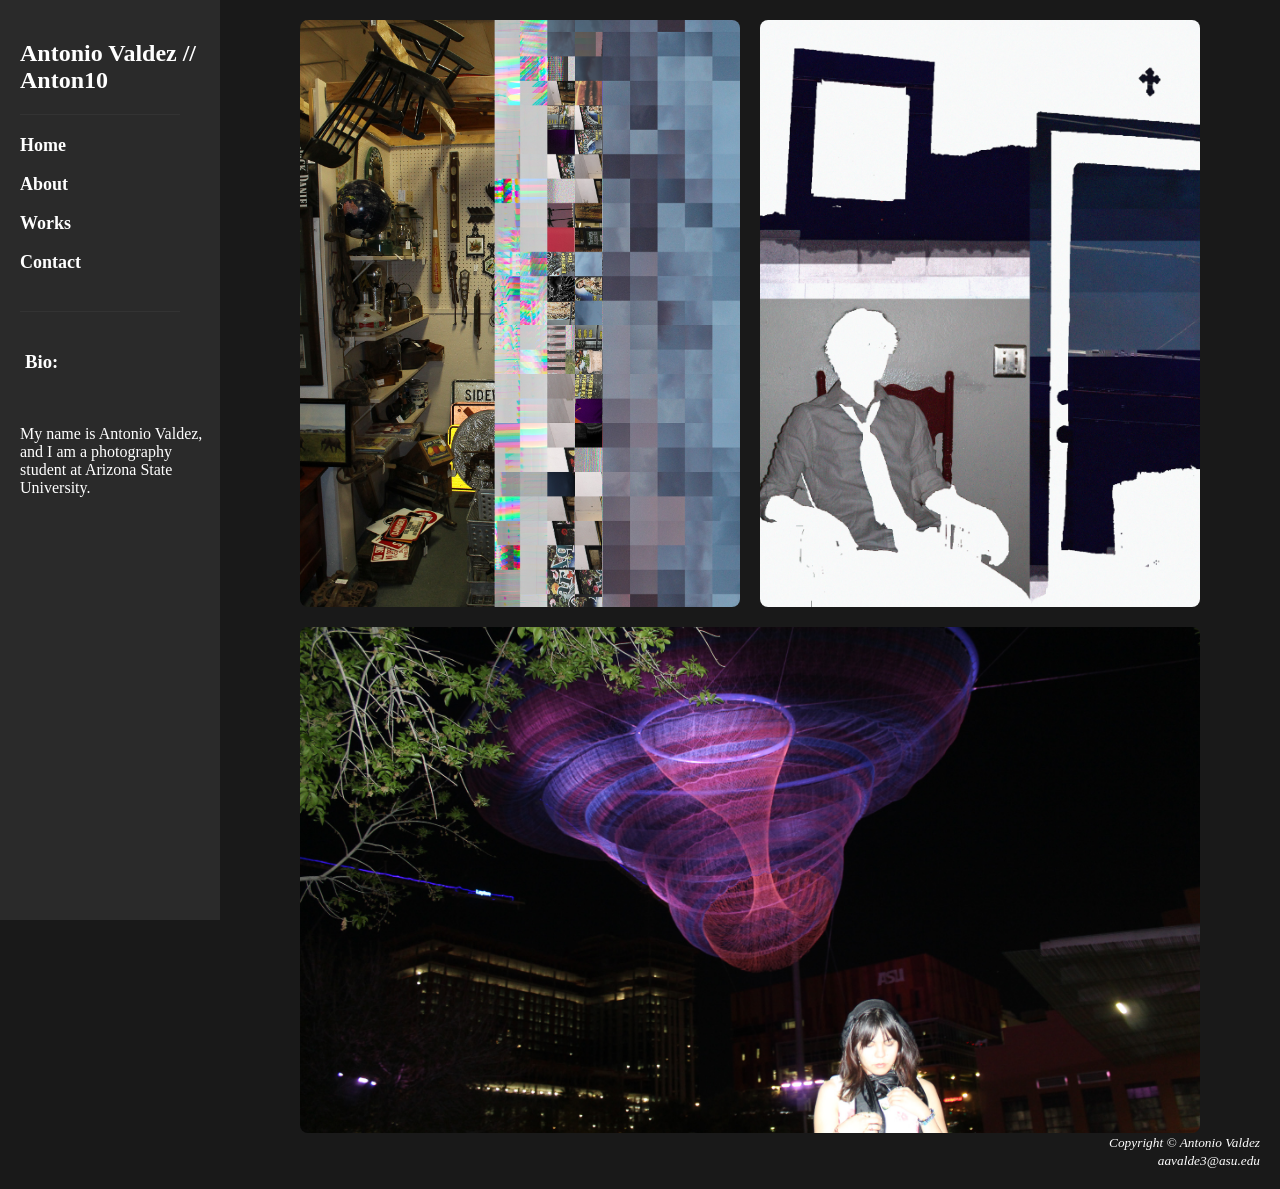
<file: index.html>
<!DOCTYPE html>
<html lang="en">
<head>
    <meta charset="UTF-8">
    <meta name="viewport" content="width=device-width, initial-scale=1.0">
    <title>Anton10 Photography</title>
    <link rel="stylesheet" href="design.css">
</head>

<body>
    <nav class="sidebar">
        <h1>Antonio Valdez // Anton10</h1> <hr>
        <div class="navigation">
            <a href="index.html">Home</a><br>
            <a href="about.html">About</a><br>
            <a href="works.html">Works</a><br>
            <a href="contact.html">Contact</a><br>
        </div> <hr>
        <h3>Bio:</h3> <br>
        <p>
            My name is Antonio Valdez, and I am a photography student at Arizona State University.
        </p>
    </nav>

    <main class="content">
        <div class="image-grid">
            <img src="portrait1.jpg" class="portrait" alt="Description">
            <img src="portrait2.jpg" class="portrait" alt="Description">
            <img src="landscape1.jpg" class="landscape" alt="Description">
        </div>

        <footer>
            <small><i>
                Copyright © Antonio Valdez<br>
                aavalde3@asu.edu
            </i></small>
        </footer>
    </main>
</body>
</html>
</file>
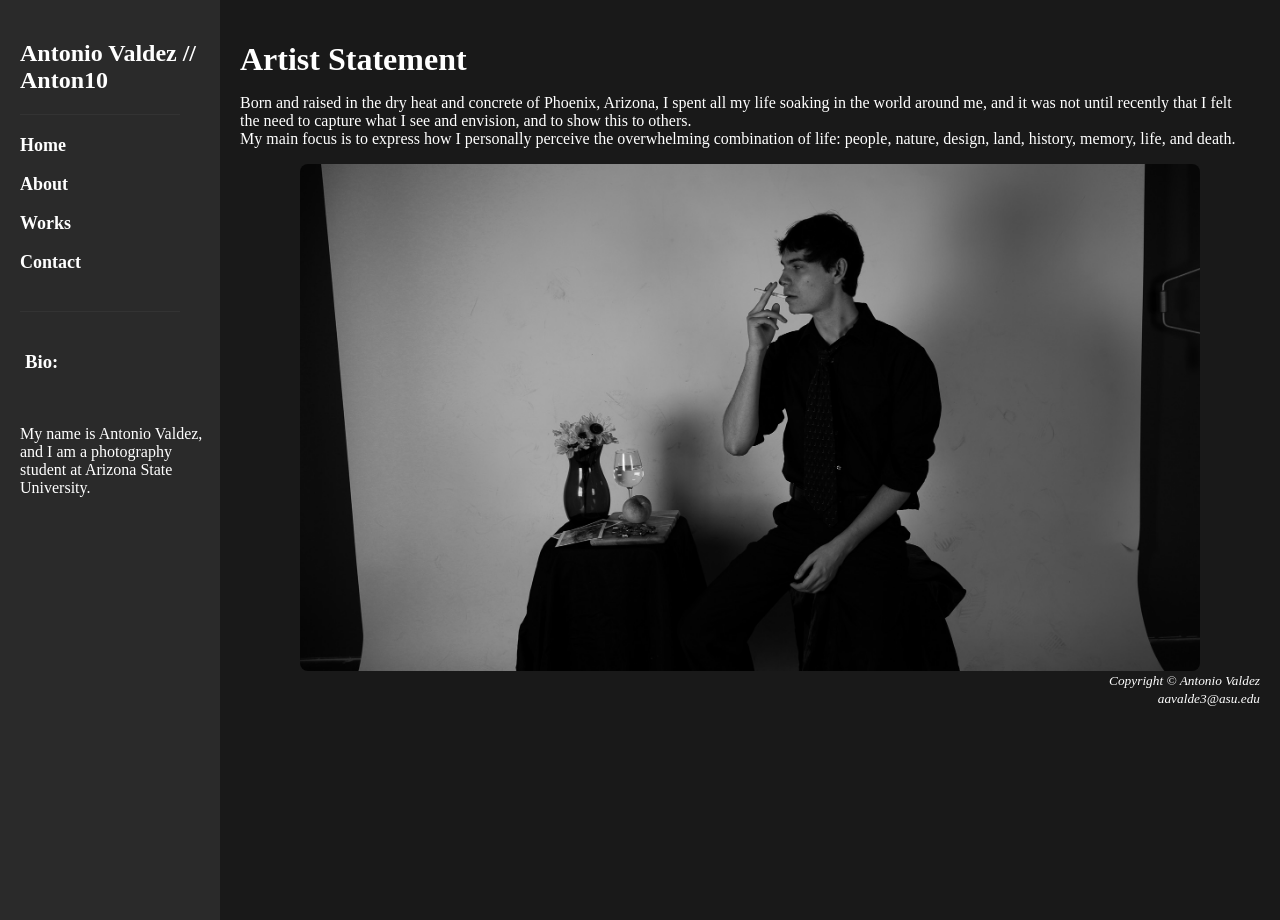
<file: about.html>
<!DOCTYPE html>
<html lang="en">
<head>
    <meta charset="UTF-8">
    <meta name="viewport" content="width=device-width, initial-scale=1.0">
    <title>Anton10 Photography :: About</title>
    <link rel="stylesheet" href="design.css">
</head>

<body>
    <nav class="sidebar">
        <h1>Antonio Valdez // Anton10</h1> <hr>
        <div class="navigation">
            <a href="index.html">Home</a><br>
            <a href="about.html">About</a><br>
            <a href="works.html">Works</a><br>
            <a href="contact.html">Contact</a><br>
        </div> <hr>
        <h3>Bio:</h3> <br>
        <p>
            My name is Antonio Valdez, and I am a photography student at Arizona State University.
        </p>
    </nav>

    <main class="content">
        <div>
            <h1>
                Artist Statement
            </h1>
            <p>
                Born and raised in the dry heat and concrete of Phoenix, Arizona, I spent all my life soaking in the world around me, and it was not until recently that I felt the need to capture what I see and envision, and to show this to others. <br>
                My main focus is to express how I personally perceive the overwhelming combination of life: people, nature, design, land, history, memory, life, and death.
            </p>
        </div>
        <div class="image-grid">
            <img src="landscape5.jpg" class="landscape" alt="Description">
        </div>

        <footer>
            <small><i>
                Copyright © Antonio Valdez<br>
                aavalde3@asu.edu
            </i></small>
        </footer>
    </main>
</body>
</html>
</file>
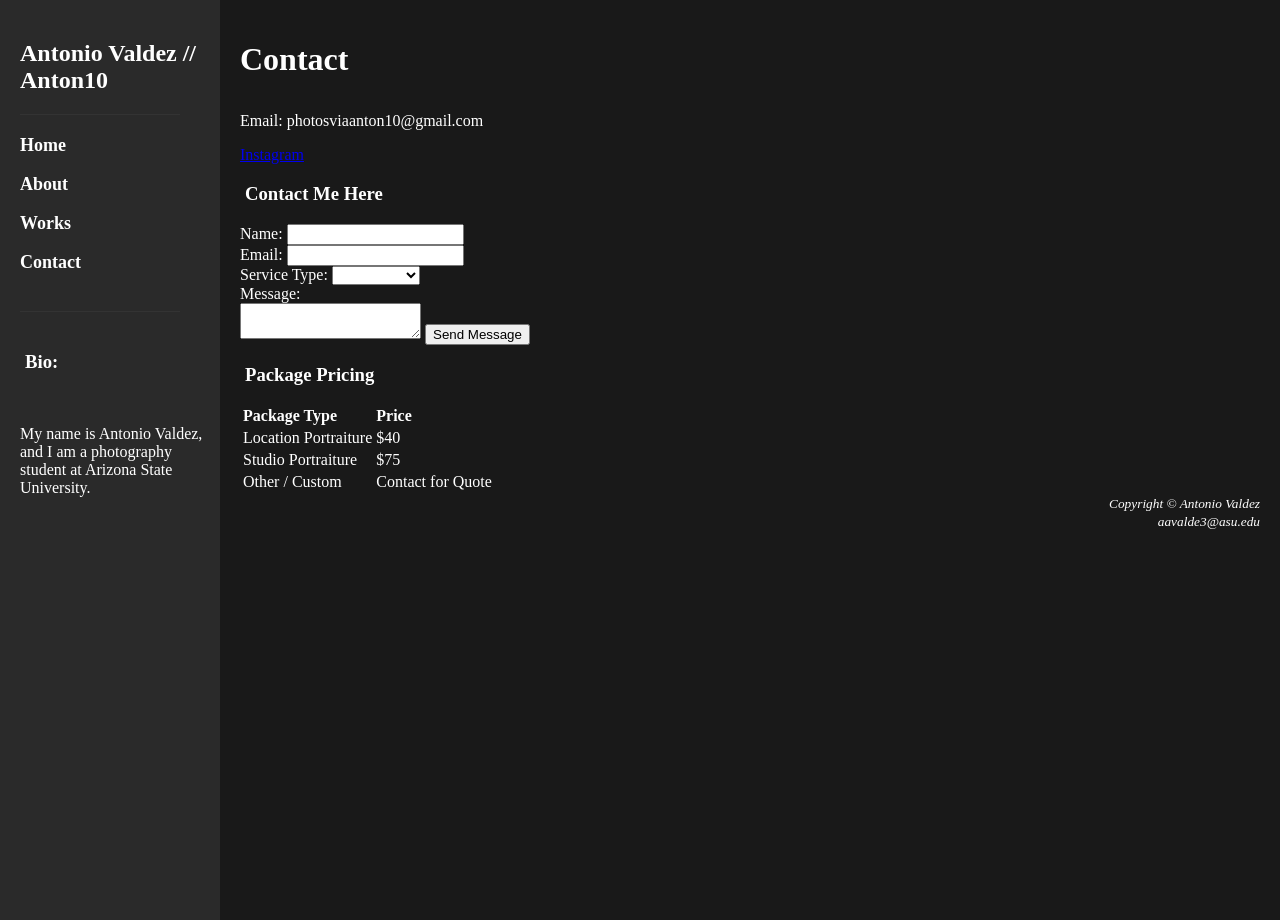
<file: contact.html>
<!DOCTYPE html>
<html lang="en">
<head>
    <meta charset="UTF-8">
    <meta name="viewport" content="width=device-width, initial-scale=1.0">
    <title>Anton10 Photography :: Contact</title>
    <link rel="stylesheet" href="design.css">
</head>

<body>
    <nav class="sidebar">
        <h1>Antonio Valdez // Anton10</h1> <hr>
        <div class="navigation">
            <a href="index.html">Home</a><br>
            <a href="about.html">About</a><br>
            <a href="works.html">Works</a><br>
            <a href="contact.html">Contact</a><br>
        </div> <hr>
        <h3>Bio:</h3> <br>
        <p>
            My name is Antonio Valdez, and I am a photography student at Arizona State University.
        </p>
    </nav>

    <main class="content">
        <div>
            <h1>Contact</h1><br>
            <p>Email: photosviaanton10@gmail.com</p>
            <a href="https://www.instagram.com/anton10_photos" target="_blank">Instagram</a>
            <hl></hl>
            <h3>Contact Me Here</h3>
            <form id="contact-form">
                <label for="user-name">Name:</label>
                <input type="text" id="user_email" name="user_email" required><br>
                <label for="user_email">Email:</label>
                <input type="email" id="user_email" name="user_email" required><br>
                
                <label for="service_type">Service Type:</label>
                <select id="service_type" name="service_type">
                    <option value="blank"> </option>
                    <option value="Portraiture">Portraiture</option>
                    <option value="Landscape">Landscape</option>
                    <option value="Editing">Editing</option>
                    <option value="Other">Other</option>
                </select><br>
                <label for="message">Message:</label><br>
                <textarea id="message" name="message" required></textarea>
                <button type="submit">Send Message</button>
            </form>
            <hl></hl>
            <h3>Package Pricing</h3>
            <table>
                <thead>
                    <tr>
                        <th>Package Type</th>
                        <th>Price</th>
                    </tr>
                </thead>
                <tbody>
                    <tr>
                        <td>Location Portraiture</td>
                        <td>$40</td>
                    </tr>
                    <tr>
                        <td>Studio Portraiture</td>
                        <td>$75</td>
                    </tr>
                    <tr>
                        <td>Other / Custom</td>
                        <td>Contact for Quote</td>
                    </tr>
                </tbody>
            </table>
        </div>

        <footer>
            <small><i>
                Copyright © Antonio Valdez<br>
                aavalde3@asu.edu
            </i></small>
        </footer>
    </main>
</body>
</html>
</file>
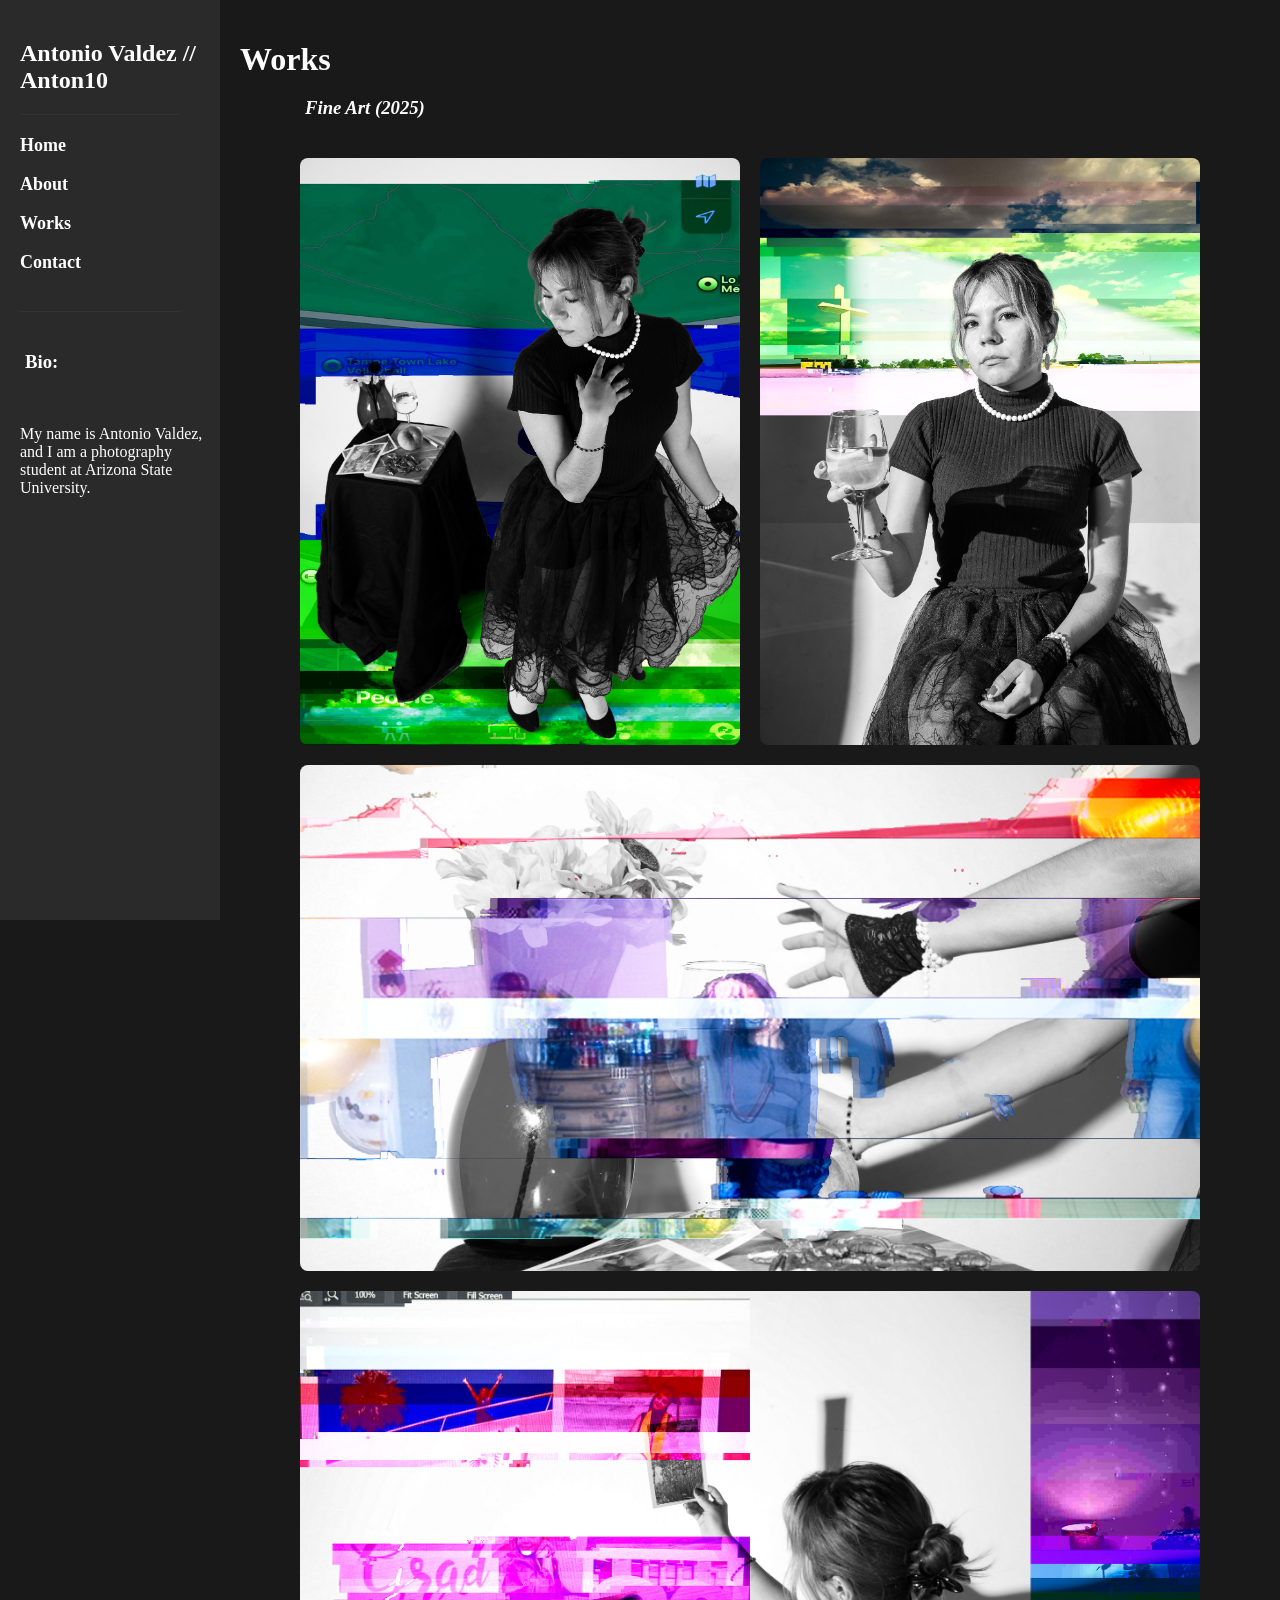
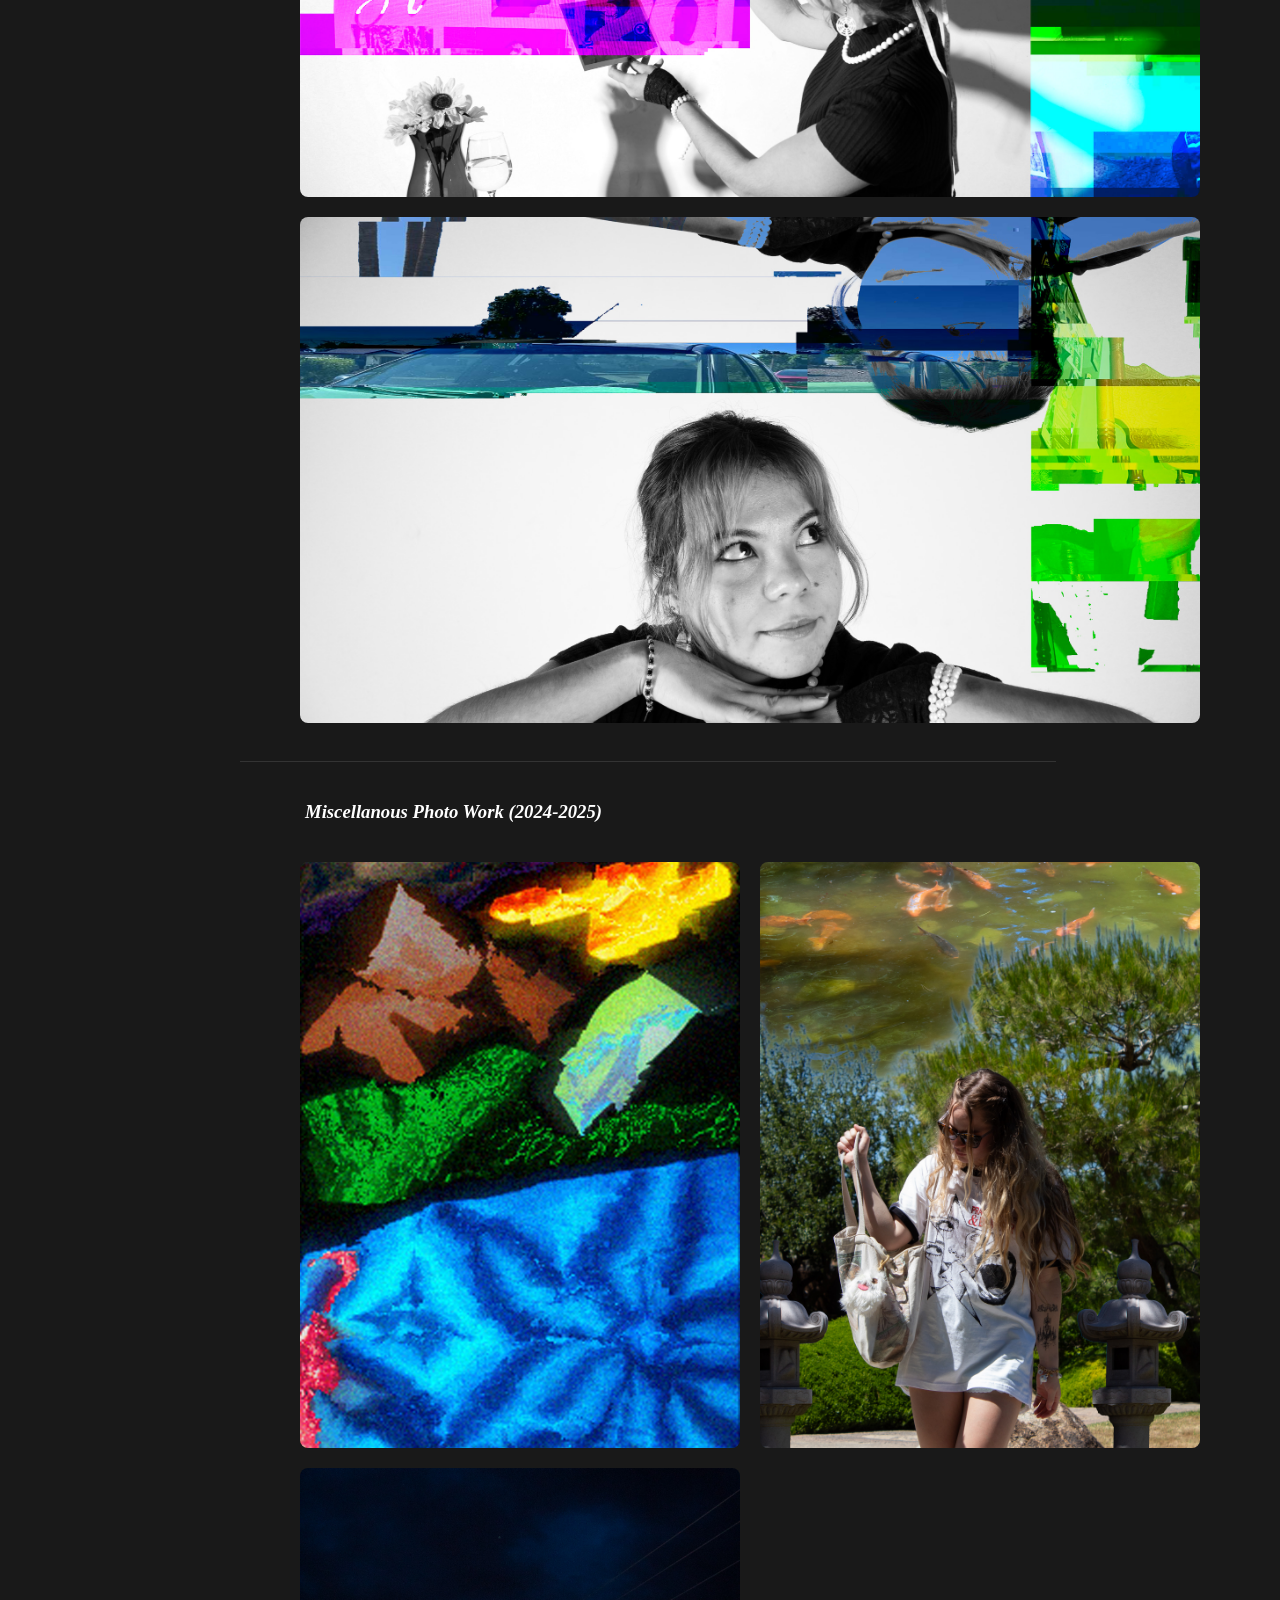
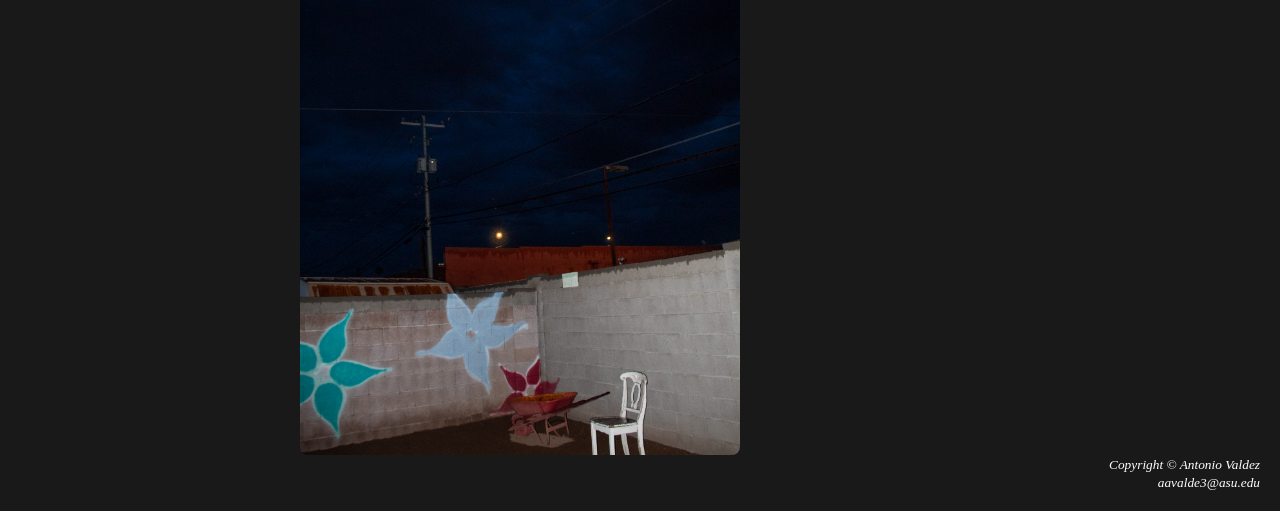
<file: works.html>
<!DOCTYPE html>
<html lang="en">
<head>
    <meta charset="UTF-8">
    <meta name="viewport" content="width=device-width, initial-scale=1.0">
    <title>Anton10 Photography :: Works</title>
    <link rel="stylesheet" href="design.css">
</head>

<body>
    <nav class="sidebar">
        <h1>Antonio Valdez // Anton10</h1> <hr>
        <div class="navigation">
            <a href="index.html">Home</a><br>
            <a href="about.html">About</a><br>
            <a href="works.html">Works</a><br>
            <a href="contact.html">Contact</a><br>
        </div> <hr>
        <h3>Bio:</h3> <br>
        <p>
            My name is Antonio Valdez, and I am a photography student at Arizona State University.
        </p>
    </nav>

    <main class="content">
        <h1>Works</h1>
        <div class="image-grid">
            <h3><i>Fine Art (2025)</i></h3>
            <br><img src="portrait6.jpg" class="portrait" alt="Description">
            <img src="portrait7.jpg" class="portrait" alt="Description">
            <img src="landscape2.jpg" class="landscape" alt="Description">
            <img src="landscape3.jpg" class="landscape" alt="Description">
            <img src="landscape4.jpg" class="landscape" alt="Description">
        </div>
        <br><hr>
        <div class="image-grid">
            <h3><i>Miscellanous Photo Work (2024-2025)</i></h3><br>
            <img src="portrait3.jpg" class="portrait" alt="Description">
            <img src="portrait4.jpg" class="portrait" alt="Description">
            <img src="portrait5.jpg" class="portrait" alt="Description">
        </div>

        <footer>
            <small><i>
                Copyright © Antonio Valdez<br>
                aavalde3@asu.edu
            </i></small>
        </footer>
    </main>
</body>
</html>
</file>
<file: design.css>
body {
    background-color: #191919;
    color: #ffffff;
    margin: 0;
    display: flex;
    font-family: 'Times New Roman', Times, serif;
}

.sidebar {
    width: 200px;
    height: 100vh;
    background-color: #2a2a2a;
    display: flex;
    flex-direction: column;
    padding-top: 20px;
    padding-left: 20px;
}

.sidebar a {
    padding: 15px 25px;
    color: #ffffff;
    font-size: 18px;
}

.content {
    flex: 1;
    padding: 20px;
}

.image-grid {
    display: grid;
    grid-template-columns: 1fr 1fr; 
    gap: 20px; 
    max-width: 900px;
    margin: 0 auto; 
}

.image-grid img {
    width: 100%;
    height: 100%;
    object-fit: cover;
    border-radius: 8px;
}

.landscape {
  grid-column: span 2; 
  aspect-ratio: 16 / 9; 
}

.portrait {
  aspect-ratio: 3 / 4; 
}

header {
    color: #FFFFFF;
}

h1 {
    margin-bottom: 0;
}

nav {
    background-color: #bbdefb;
}

h2 {
    color: #FFFFFF;
    margin-left: 5px;
}

dt {
    color: #002171;
}

hr {
    border: none;
    border-top: 1px solid #333;
    margin: 20px 0;
    width: 80%;
}

p {
    margin-right: 10px;
}

h3 {
  color: #FFFFFF;
  margin-left: 5px;
}

.content {
    text-align: left;
}

footer {
    text-align: end;
}

.navigation {
    display: flex;
    flex-direction: column;
    font-weight: bold;
}

.navigation a {
    display: block;
    text-decoration: none;
    padding: 0px 0; 
}
</file>
